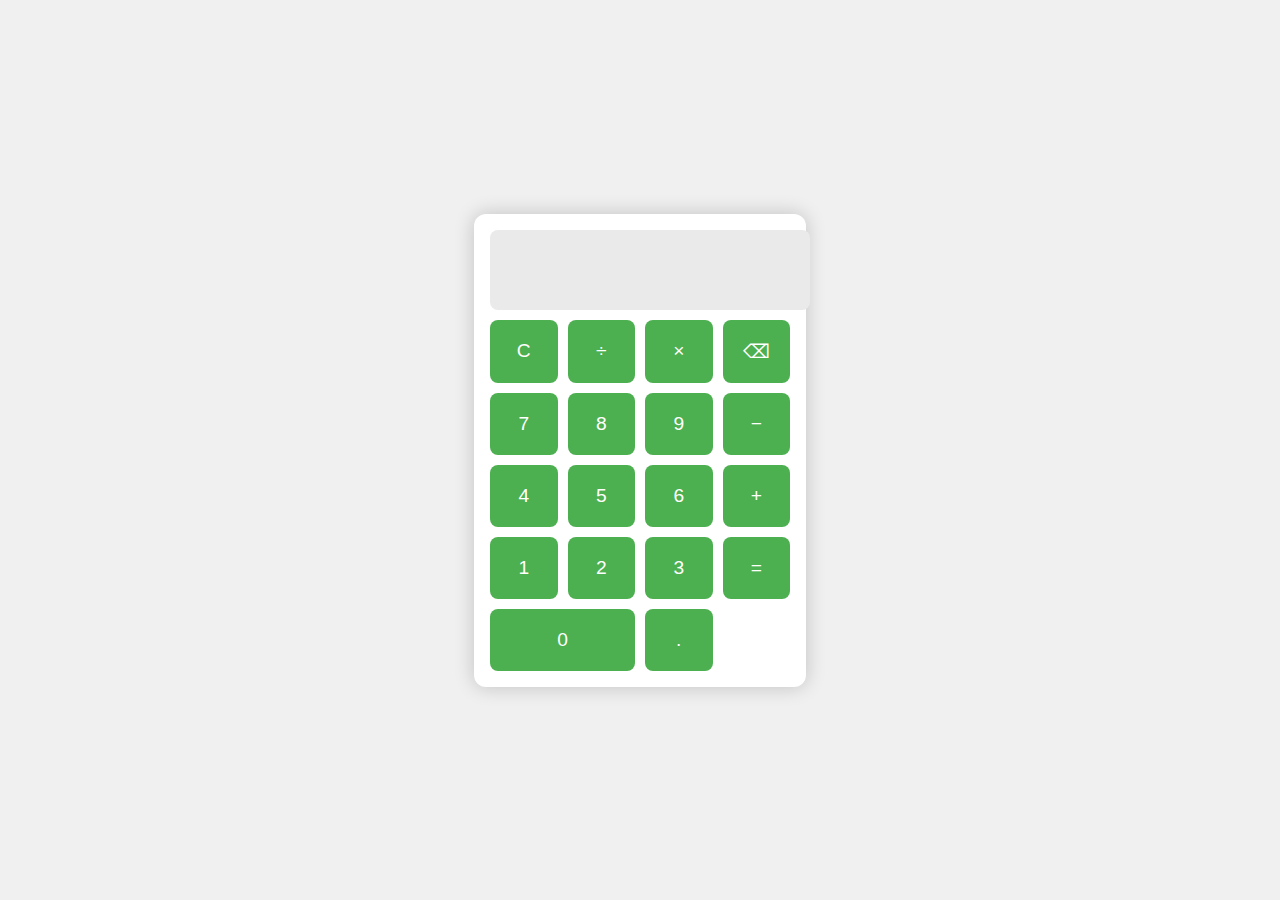
<file: Calculator/index.html>
<!DOCTYPE html>
<html lang="en">
<head>
  <meta charset="UTF-8" />
  <meta name="viewport" content="width=device-width, initial-scale=1.0"/>
  <title>Basic Calculator</title>
  <link rel="stylesheet" href="style.css"/>
</head>
<body>
  <div class="calculator">
    <input type="text" id="display" disabled />
    <div class="buttons">
      <button onclick="clearDisplay()">C</button>
      <button onclick="appendValue('/')">÷</button>
      <button onclick="appendValue('*')">×</button>
      <button onclick="deleteLast()">⌫</button>

      <button onclick="appendValue('7')">7</button>
      <button onclick="appendValue('8')">8</button>
      <button onclick="appendValue('9')">9</button>
      <button onclick="appendValue('-')">−</button>

      <button onclick="appendValue('4')">4</button>
      <button onclick="appendValue('5')">5</button>
      <button onclick="appendValue('6')">6</button>
      <button onclick="appendValue('+')">+</button>

      <button onclick="appendValue('1')">1</button>
      <button onclick="appendValue('2')">2</button>
      <button onclick="appendValue('3')">3</button>
      <button onclick="calculateResult()">=</button>

      <button onclick="appendValue('0')" class="zero">0</button>
      <button onclick="appendValue('.')">.</button>
    </div>
  </div>
  <script src="script.js"></script>
</body>
</html>
</file>
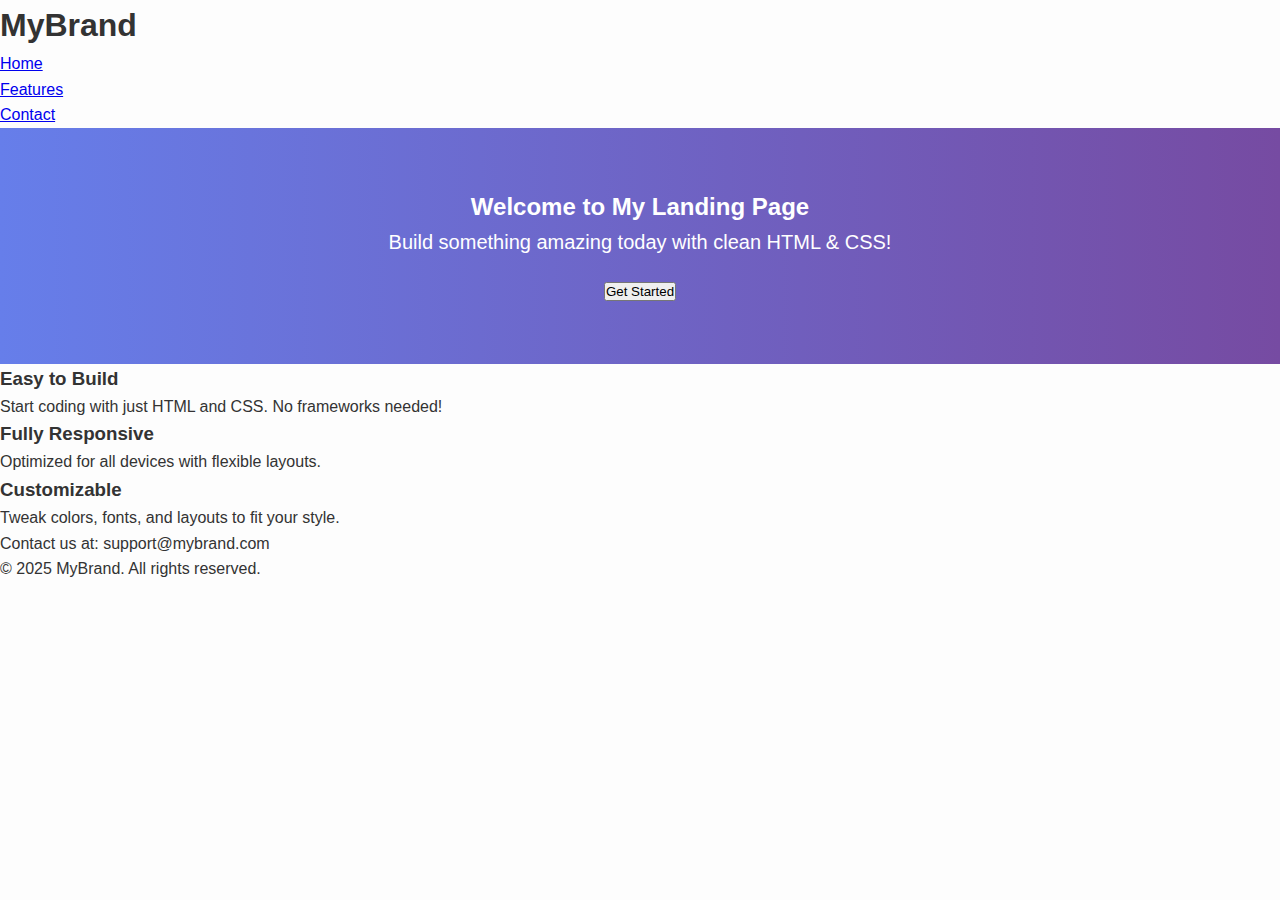
<file: Landing Page/index.html>
<!DOCTYPE html>
<html lang="en">
<head>
  <meta charset="UTF-8" />
  <meta name="viewport" content="width=device-width, initial-scale=1.0"/>
  <title>My Landing Page</title>
  <link rel="stylesheet" href="style.css" />
</head>
<body>

  <header>
    <div class="container">
      <nav>
        <h1>MyBrand</h1>
        <ul>
          <li><a href="#hero">Home</a></li>
          <li><a href="#features">Features</a></li>
          <li><a href="#contact">Contact</a></li>
        </ul>
      </nav>
    </div>
  </header>

  <section id="hero" class="hero">
    <div class="container">
      <h2>Welcome to My Landing Page</h2>
      <p>Build something amazing today with clean HTML & CSS!</p>
      <button>Get Started</button>
    </div>
  </section>

  <section id="features" class="features container">
    <div class="feature-box">
      <h3>Easy to Build</h3>
      <p>Start coding with just HTML and CSS. No frameworks needed!</p>
    </div>
    <div class="feature-box">
      <h3>Fully Responsive</h3>
      <p>Optimized for all devices with flexible layouts.</p>
    </div>
    <div class="feature-box">
      <h3>Customizable</h3>
      <p>Tweak colors, fonts, and layouts to fit your style.</p>
    </div>
  </section>

  <footer id="contact">
    <p>Contact us at: support@mybrand.com</p>
    <p>&copy; 2025 MyBrand. All rights reserved.</p>
  </footer>

</body>
</html>
</file>
<file: Calculator/style.css>
body {
  font-family: Arial, sans-serif;
  background-color: #f0f0f0;
  display: flex;
  justify-content: center;
  align-items: center;
  height: 100vh;
  margin: 0;
}

.calculator {
  background-color: #fff;
  padding: 1rem;
  border-radius: 12px;
  box-shadow: 0 0 20px rgba(0, 0, 0, 0.2);
  width: 300px;
}

#display {
  width: 100%;
  height: 60px;
  font-size: 2rem;
  text-align: right;
  padding: 10px;
  border: none;
  margin-bottom: 10px;
  background-color: #eaeaea;
  border-radius: 8px;
}

.buttons {
  display: grid;
  grid-template-columns: repeat(4, 1fr);
  gap: 10px;
}

button {
  font-size: 1.2rem;
  padding: 20px;
  border: none;
  border-radius: 8px;
  background-color: #4CAF50;
  color: white;
  cursor: pointer;
  transition: background-color 0.2s;
}

button:hover {
  background-color: #45a049;
}

button.zero {
  grid-column: span 2;
}
</file>
<file: Landing Page/style.css>
* {
  margin: 0;
  padding: 0;
  box-sizing: border-box;
}

body {
  font-family: "Segoe UI", sans-serif;
  line-height: 1.6;
  color: #333;
  background-color: #fdfdfd;
}

.hero {
  background: linear-gradient(to right, #667eea, #764ba2);
  color: white;
  padding: 60px 20px;
  text-align: center;
}

.hero h1 {
  font-size: 3rem;
  margin-bottom: 10px;
}

.hero p {
  font-size: 1.25rem;
  margin-bottom: 20px;
}

.btn {
  padding: 10px 20px;
  background: white;
  color: #764ba2;
  text-decoration: none;
  border-radius: 5px;
  font-weight: bold;
  transition: background 0.3s;
}

.btn:hover {
  background: #eee;
}

.content {
  padding: 50px 20px;
  max-width: 900px;
  margin: auto;
}

.content h2 {
  font-size: 2rem;
  color: #764ba2;
  margin-bottom: 15px;
}

.content ul {
  margin: 20px 0;
  padding-left: 20px;
}

.content ul li {
  margin-bottom: 10px;
  list-style-type: disc;
}

.footer {
  background-color: #eee;
  text-align: center;
  padding: 20px;
  font-size: 0.9rem;
  margin-top: 40px;
}
</file>
